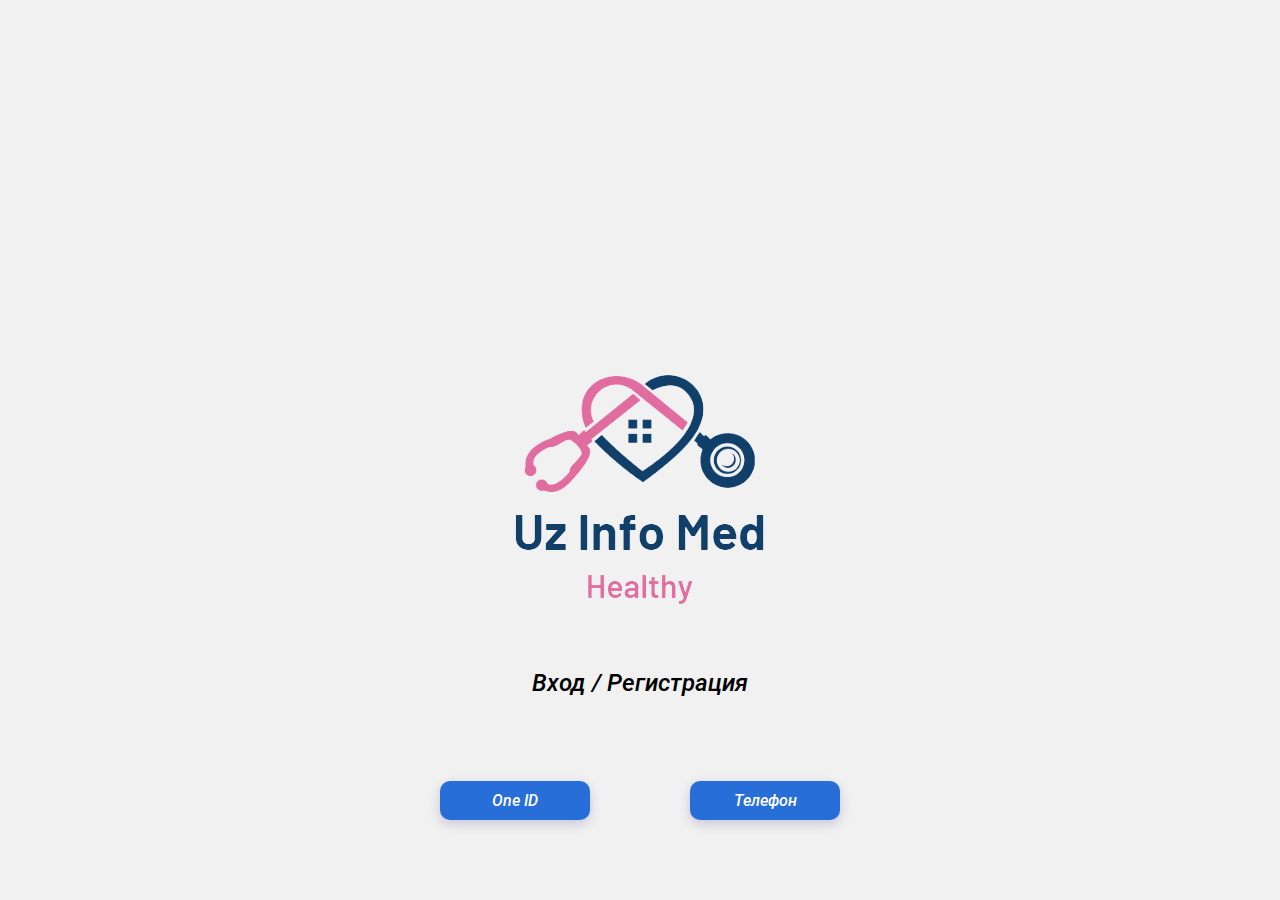
<file: index.html>
<!DOCTYPE html>
<html lang="ru">
<head>
    <meta charset="UTF-8">
    <meta http-equiv="X-UA-Compatible" content="IE=edge">
    <meta name="viewport" content="width=device-width, initial-scale=1.0">
    <title>UzInfoMed</title>
    <link rel="stylesheet" href="./css/style.css">
    <link rel="stylesheet" href="./css/media.css">
</head>
<body>
    <div class="container cntr">
        <img src="./img/logo-preview.png" alt="" class="logo">
        <p class="first-desc">Вход / Регистрация</p>
        <div class="links">
            <a href="https://id.egov.uz/" class="links__link">One ID</a>
            <a href="./pages/registration.html" class="links__link">Телефон</a>
        </div>
    </div>
</body>
</html>
</file>
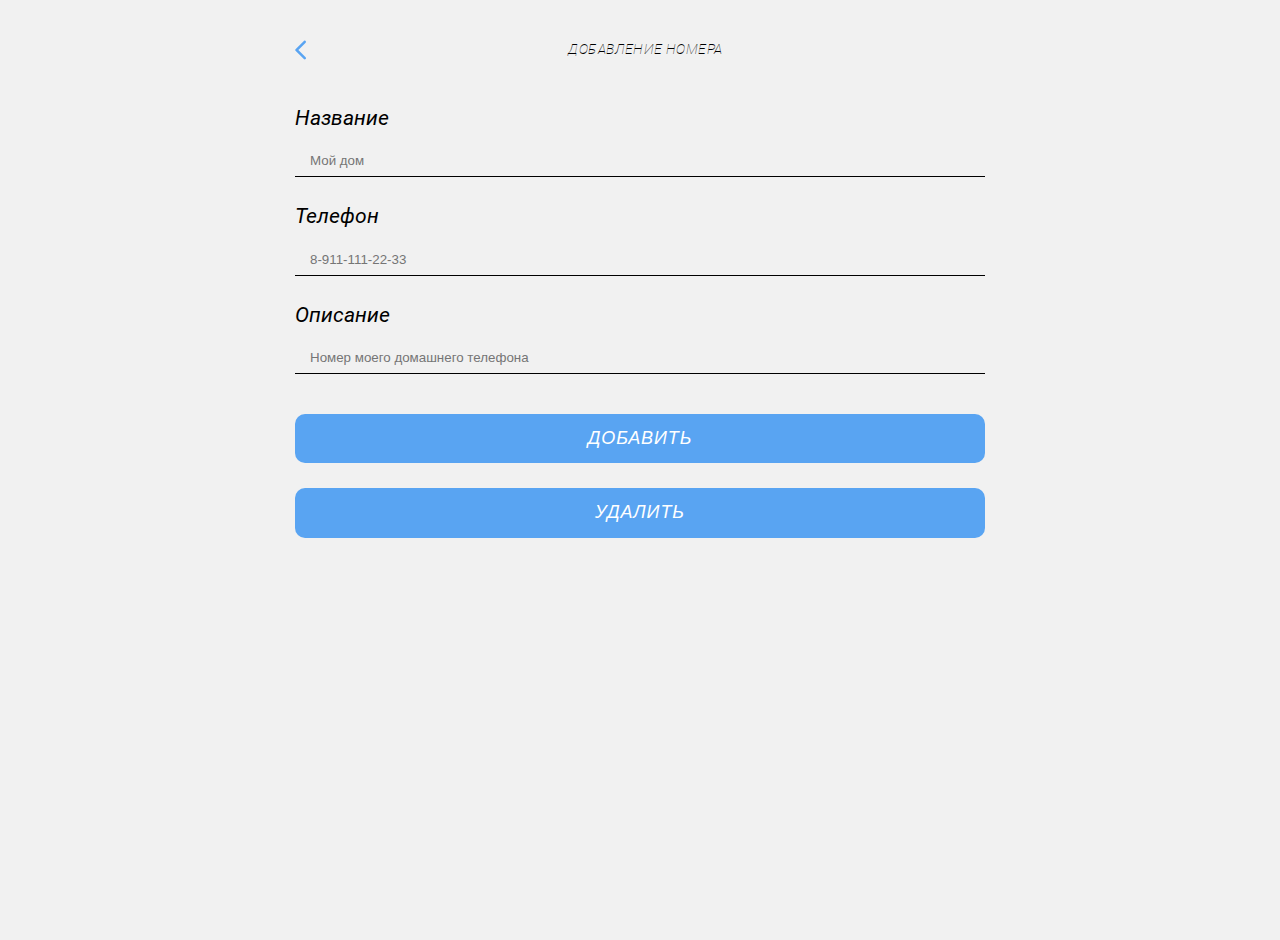
<file: pages/addNumber.html>
<!DOCTYPE html>
<html lang="ru">
<head>
    <meta charset="UTF-8">
    <meta http-equiv="X-UA-Compatible" content="IE=edge">
    <meta name="viewport" content="width=device-width, initial-scale=1.0">
    <title>Добавить номер</title>
    <link rel="stylesheet" href="../css/style.css">
    <link rel="stylesheet" href="../css/media.css">
</head>
<body>
    <header class="header">
        <div class="container">
            <a href="./emergencyList.html" class="back-link">
                <img src="../img/back.svg" alt="">
            </a>
            <h2 class="header__title">Добавление номера</h2>
        </div>
    </header>

    <main class="main">
        <div class="container">
            <form action="" class="add-num">
                <label for="" class="add-num__lab">
                    <span>Название</span>
                    <input type="text" class="add-num__input" placeholder="Мой дом">
                </label>
                <label for="" class="add-num__lab">
                    <span>Телефон</span>
                    <input type="tel" class="add-num__input" placeholder="8-911-111-22-33">
                </label>
                <label for="" class="add-num__lab">
                    <span>Описание</span>
                    <input type="text" class="add-num__input" placeholder="Номер моего домашнего телефона">
                </label>
    
                <button class="add-btn">Добавить</button>
                <button class="add-btn">Удалить</button>
            </form>
        </div>
    </main>
</body>
</html>
</file>
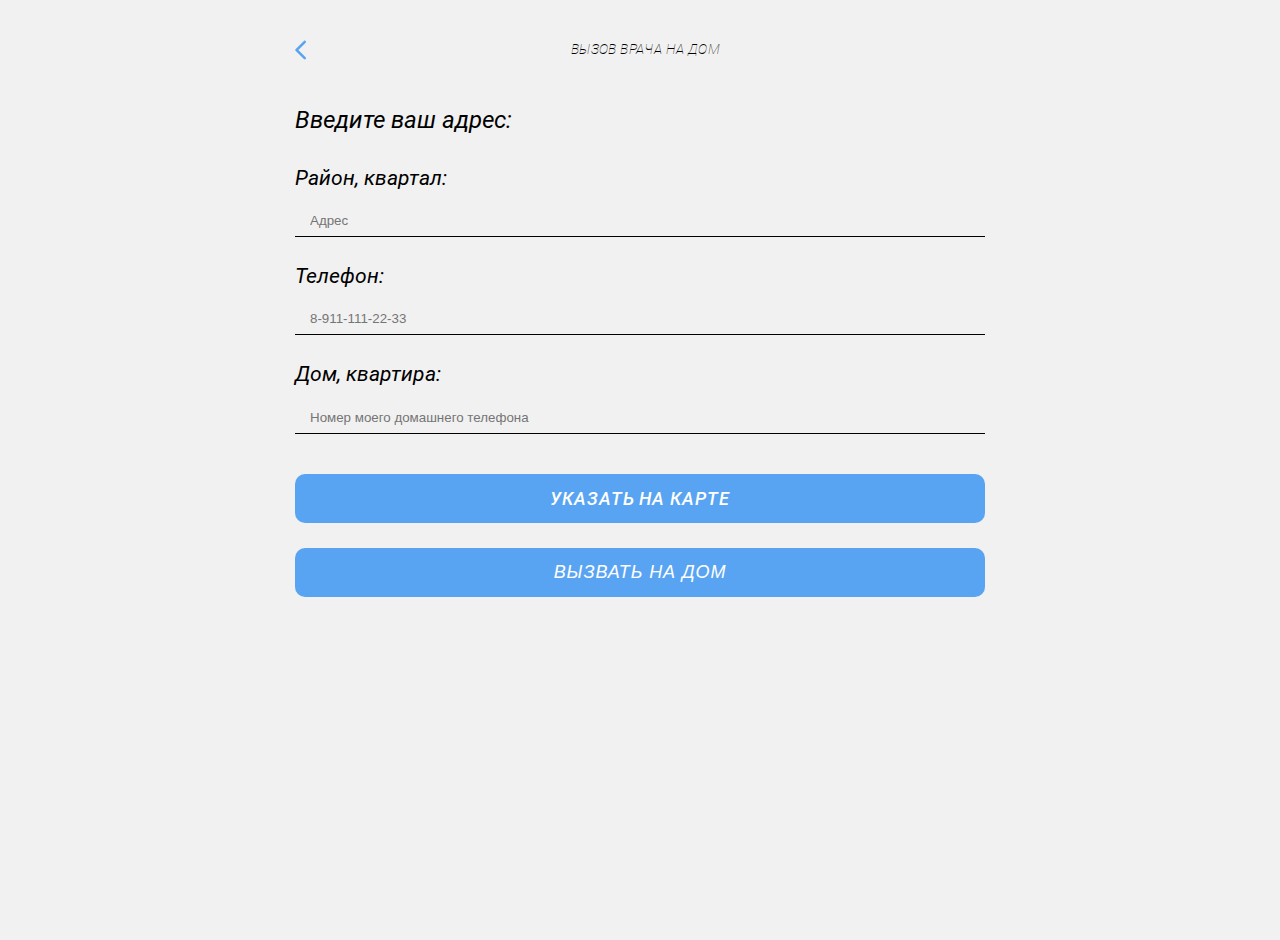
<file: pages/callDoc.html>
<!DOCTYPE html>
<html lang="ru">

<head>
    <meta charset="UTF-8">
    <meta http-equiv="X-UA-Compatible" content="IE=edge">
    <meta name="viewport" content="width=device-width, initial-scale=1.0">
    <title>Вызов врача</title>
    <link rel="stylesheet" href="../css/style.css">
    <link rel="stylesheet" href="../css/media.css">
</head>

<body>
    <header class="header">
        <div class="container">
            <a href="./main.html" class="back-link">
                <img src="../img/back.svg" alt="">
            </a>
            <h2 class="header__title">вызов врача на дом</h2>
        </div>
    </header>

    <main class="main">
        <div class="container">
            <h2 class="main-title">Введите ваш адрес:</h2>
            <form action="" class="add-num">
                <label for="" class="add-num__lab">
                    <span>Район, квартал:</span>
                    <input type="text" class="add-num__input" placeholder="Адрес">
                </label>
                <label for="" class="add-num__lab">
                    <span>Телефон:</span>
                    <input type="tel" class="add-num__input" placeholder="8-911-111-22-33">
                </label>
                <label for="" class="add-num__lab">
                    <span>Дом, квартира:</span>
                    <input type="text" class="add-num__input" placeholder="Номер моего домашнего телефона">
                </label>
    
                <a href="./location.html" class="add-btn">Указать на карте</a>
                <button class="add-btn">Вызвать на дом</button>
            </form>
        </div>
    </main>
</body>

</html>
</file>
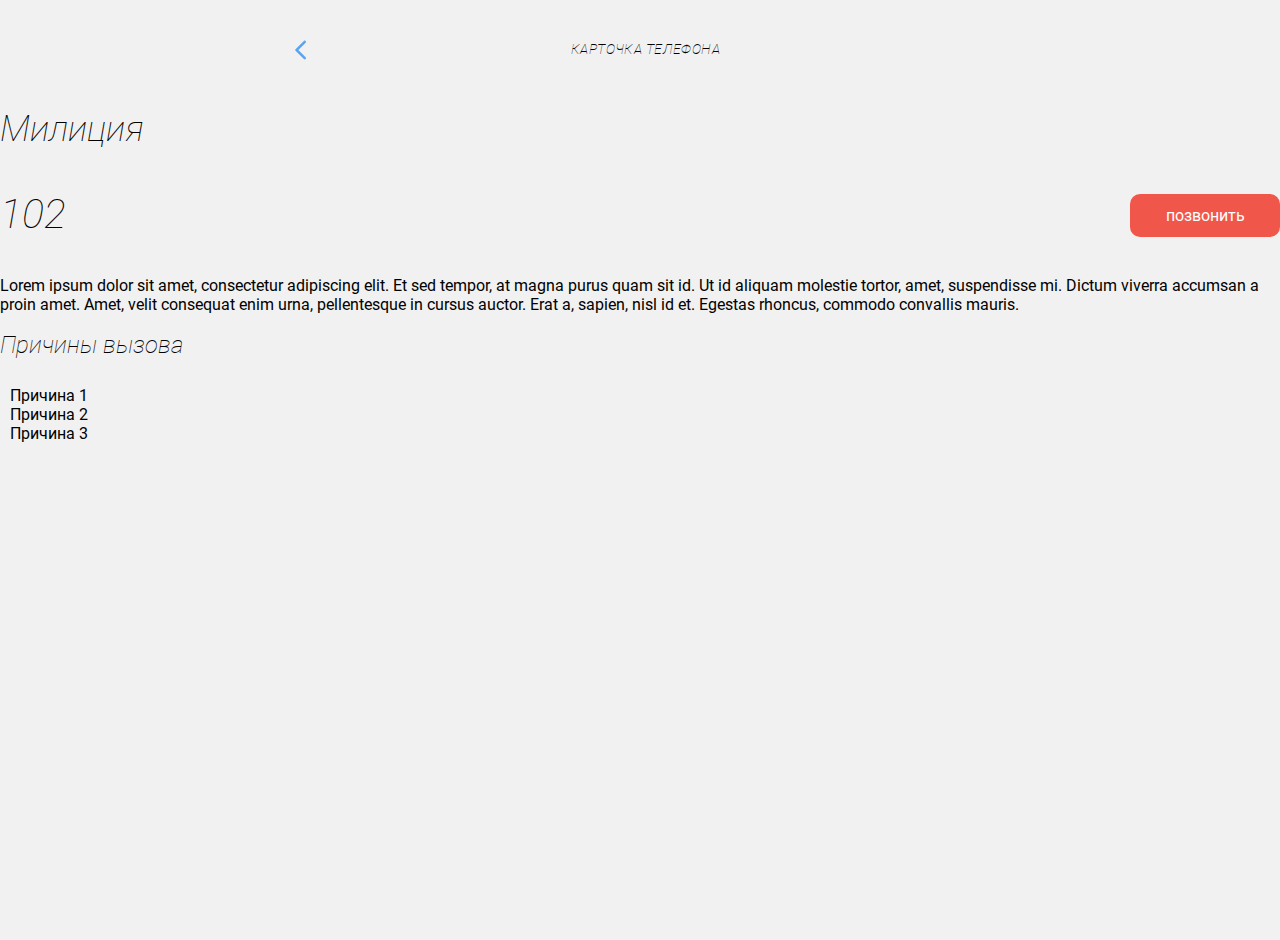
<file: pages/cop.html>
<!DOCTYPE html>
<html lang="ru">
<head>
    <meta charset="UTF-8">
    <meta http-equiv="X-UA-Compatible" content="IE=edge">
    <meta name="viewport" content="width=device-width, initial-scale=1.0">
    <title>Телефоны спец. служб</title>
    <link rel="stylesheet" href="../css/style.css">
    <link rel="stylesheet" href="../css/media.css">
</head>
<body>
    <header class="header">
        <div class="container">
            <a href="./emergencyList.html" class="back-link">
                <img src="../img/back.svg" alt="">
            </a>
            <h2 class="header__title">карточка телефона</h2>
        </div>
    </header>

    <main class="main">
        <h2 class="title">Милиция</h2>
        <div class="vizov">
            <span class="vizov__numb">102</span>
            <a href="tel:103" class="vizov__link">позвонить</a>
        </div>
        <p class="tel-desc">
            Lorem ipsum dolor sit amet, consectetur adipiscing elit. Et sed tempor, at magna purus quam sit id. Ut id aliquam molestie tortor, amet, suspendisse mi. Dictum viverra accumsan a proin amet. Amet, velit consequat enim urna, pellentesque in cursus auctor. Erat a, sapien, nisl id et. Egestas rhoncus, commodo convallis mauris.
        </p>
        <h3 class="reason">Причины вызова</h3>
        <ul class="reason-list">
            <li>Причина 1</li>
            <li>Причина 2</li>
            <li>Причина 3</li>
        </ul>
    </main>
</body>
</html>
</file>
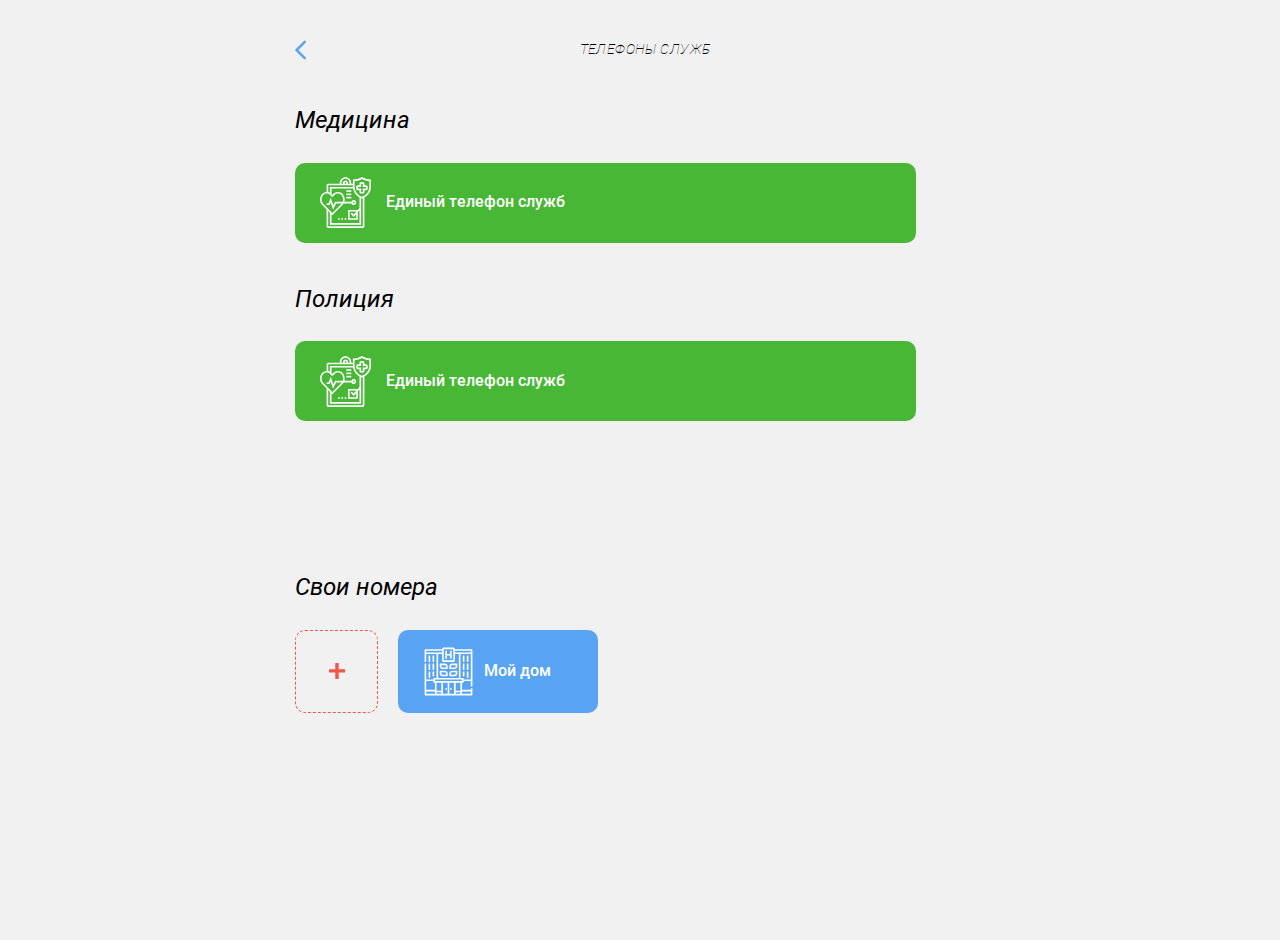
<file: pages/emergencyList.html>
<!DOCTYPE html>
<html lang="ru">

<head>
    <meta charset="UTF-8">
    <meta http-equiv="X-UA-Compatible" content="IE=edge">
    <meta name="viewport" content="width=device-width, initial-scale=1.0">
    <title>Номера спец. служб</title>
    <link rel="stylesheet" href="../css/style.css">
    <link rel="stylesheet" href="../css/media.css">
</head>

<body>
    <header class="header">
        <div class="container">
            <a href="./main.html" class="back-link">
                <img src="../img/back.svg" alt="">
            </a>
            <h2 class="header__title">телефоны служб</h2>
        </div>
    </header>

    <main class="main">
        <div class="container">
            <div class="em-cards">
                <div class="em-card">
                    <h3 class="em-card__title">Медицина</h3>
                    <a href="./med.html" class="em-link">
                        <img src="../img/medicine-icon.svg" alt="" class="em-img">
                        <h4 class="card__title">Единый телефон служб</h4>
                    </a>
                </div>
                <div class="em-card">
                    <h3 class="em-card__title">Полиция</h3>
                    <a href="./cop.html" class="em-link">
                        <img src="../img/medicine-icon.svg" alt="" class="em-img">
                        <h4 class="card__title">Единый телефон служб</h4>
                    </a>
                </div>
            </div>
        </div>
    </main>

    <footer class="footer">
        <div class="container">
            <h3 class="footer__title">Свои номера</h3>
            <div class="numbers">
                <a href="./addNumber.html" class="add">
                    <img src="../img/+.svg" alt="">
                </a>
                <a href="#" class="home">
                    <img src="../img/house-icon.svg" alt="" class="myhome">
                    <span>Мой дом</span>
                </a>
            </div>
        </div>
    </footer>
</body>

</html>
</file>
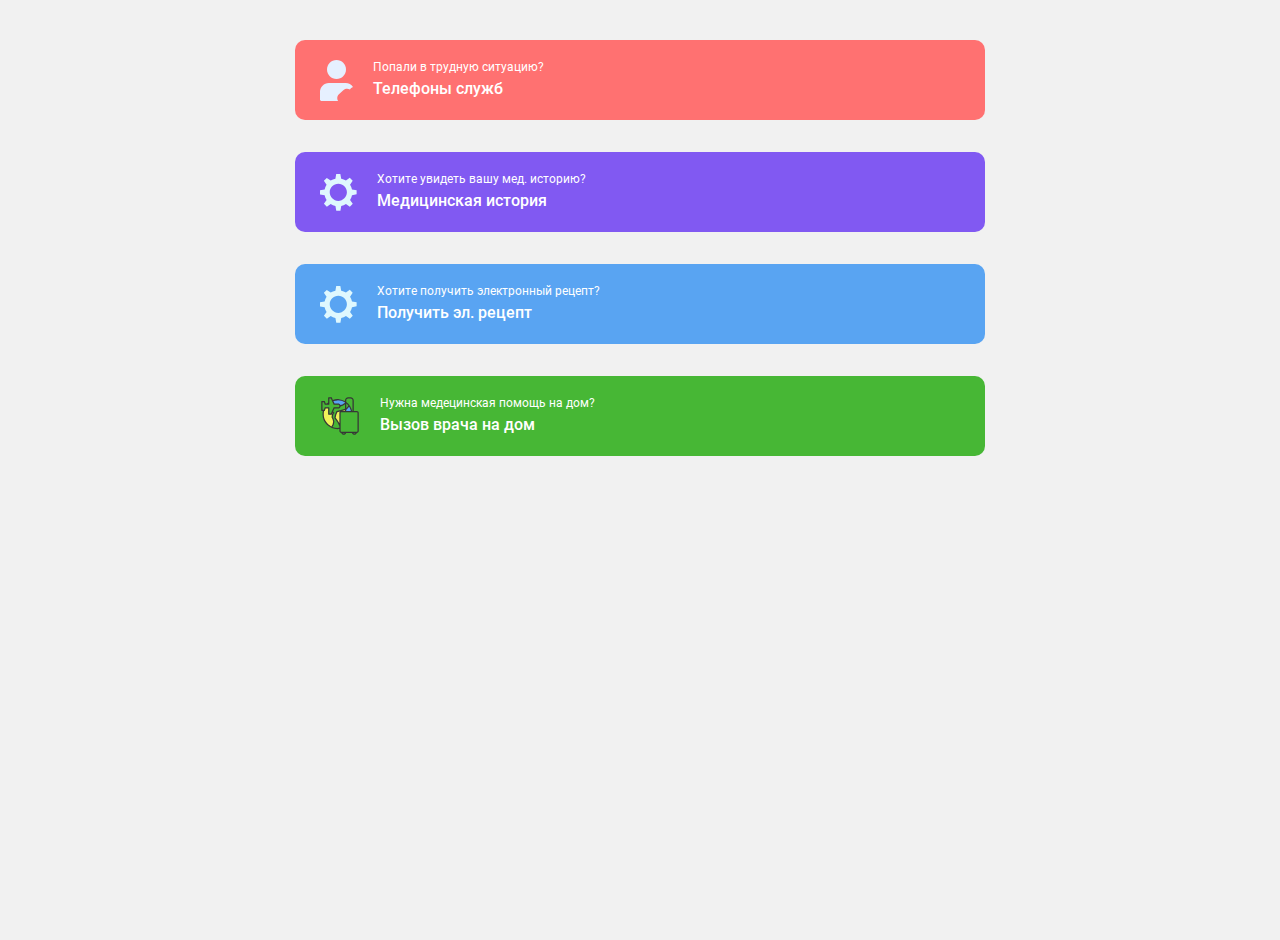
<file: pages/main.html>
<!DOCTYPE html>
<html lang="ru">
<head>
    <meta charset="UTF-8">
    <meta http-equiv="X-UA-Compatible" content="IE=edge">
    <meta name="viewport" content="width=device-width, initial-scale=1.0">
    <title>Главная</title>
    <link rel="stylesheet" href="../css/style.css">
    <link rel="stylesheet" href="../css/media.css">
</head>
<body>
    <main class="main">
        <div class="container">
            <div class="cards">
                <a href="./emergencyList.html" class="card emergency">
                    <img src="../img/icon-1.svg" alt="" class="card-icon">
                    <div class="card__info">
                        <p class="card__desc">Попали в трудную ситуацию?</p>
                        <h2 class="card__title">Телефоны служб</h2>
                    </div>
                    <div class="icon-menu"></div>
                </a>
                <a href="./medHistory.html" class="card med-history">
                    <img src="../img/icon-3.svg" alt="" class="card-icon">
                    <div class="card__info">
                        <p class="card__desc">Хотите увидеть вашу мед. историю?</p>
                        <h2 class="card__title">Медицинская история</h2>
                    </div>
                    <div class="icon-menu"></div>
                </a>
                <a href="./prescription.html" class="card prescription">
                    <img src="../img/icon-3.svg" alt="" class="card-icon">
                    <div class="card__info">
                        <p class="card__desc">Хотите получить электронный рецепт?</p>
                        <h2 class="card__title">Получить эл. рецепт</h2>
                    </div>
                    <div class="icon-menu"></div>
                </a>
                <a href="./callDoc.html" class="card call-doc">
                    <img src="../img/icon-4.svg" alt="" class="card-icon">
                    <div class="card__info">
                        <p class="card__desc">Нужна медецинская помощь на дом?</p>
                        <h2 class="card__title">Вызов врача на дом</h2>
                    </div>
                    <div class="icon-menu"></div>
                </a>
            </div>
        </div>
    </main>
</body>
</html>
</file>
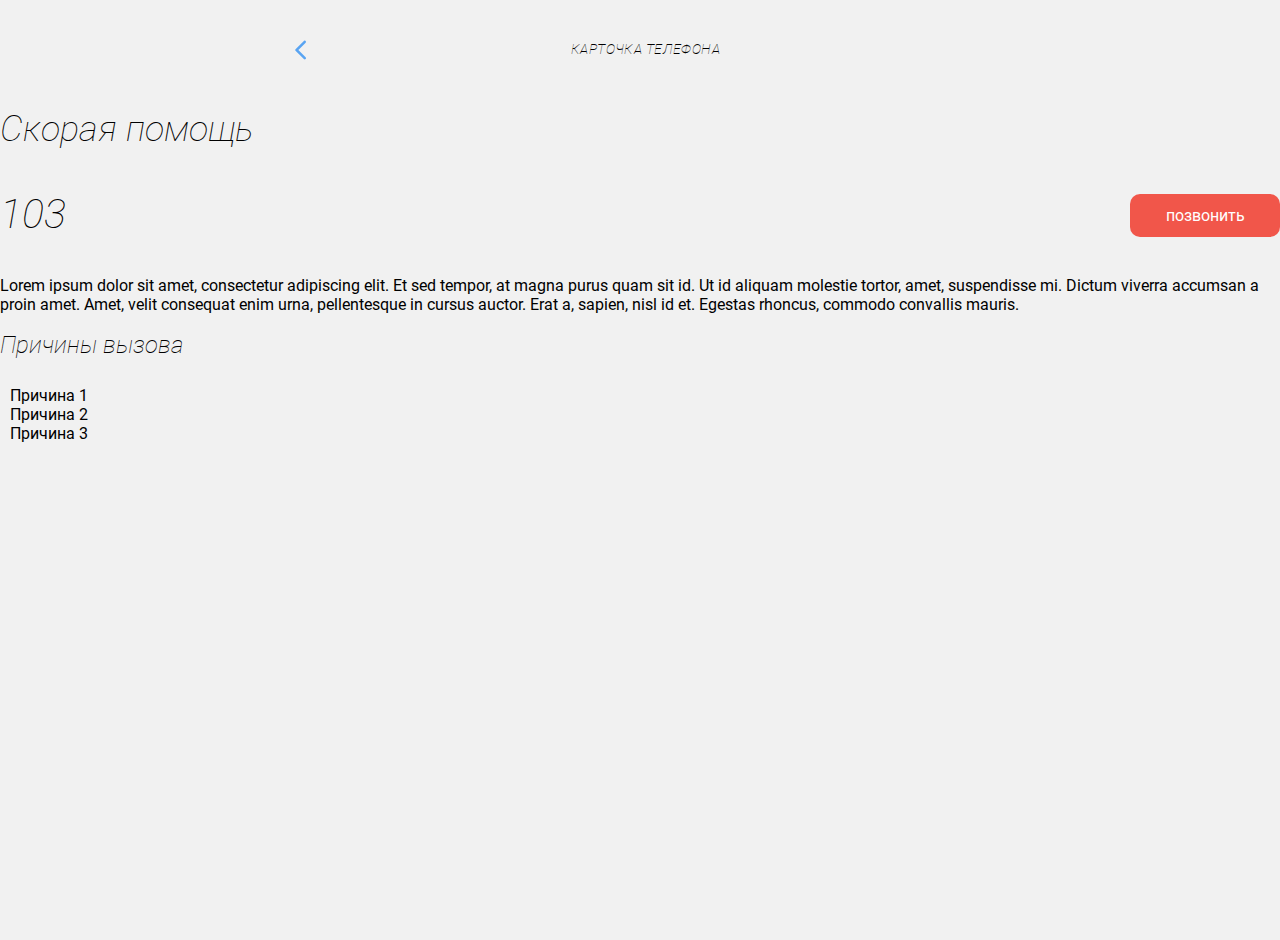
<file: pages/med.html>
<!DOCTYPE html>
<html lang="ru">
<head>
    <meta charset="UTF-8">
    <meta http-equiv="X-UA-Compatible" content="IE=edge">
    <meta name="viewport" content="width=device-width, initial-scale=1.0">
    <title>Телефоны спец. служб</title>
    <link rel="stylesheet" href="../css/style.css">
    <link rel="stylesheet" href="../css/media.css">
</head>
<body>
    <header class="header">
        <div class="container">
            <a href="./emergencyList.html" class="back-link">
                <img src="../img/back.svg" alt="">
            </a>
            <h2 class="header__title">карточка телефона</h2>
        </div>
    </header>

    <main class="main">
        <h2 class="title">Скорая помощь</h2>
        <div class="vizov">
            <span class="vizov__numb">103</span>
            <a href="tel:103" class="vizov__link">позвонить</a>
        </div>
        <p class="tel-desc">
            Lorem ipsum dolor sit amet, consectetur adipiscing elit. Et sed tempor, at magna purus quam sit id. Ut id aliquam molestie tortor, amet, suspendisse mi. Dictum viverra accumsan a proin amet. Amet, velit consequat enim urna, pellentesque in cursus auctor. Erat a, sapien, nisl id et. Egestas rhoncus, commodo convallis mauris.
        </p>
        <h3 class="reason">Причины вызова</h3>
        <ul class="reason-list">
            <li>Причина 1</li>
            <li>Причина 2</li>
            <li>Причина 3</li>
        </ul>
    </main>
</body>
</html>
</file>
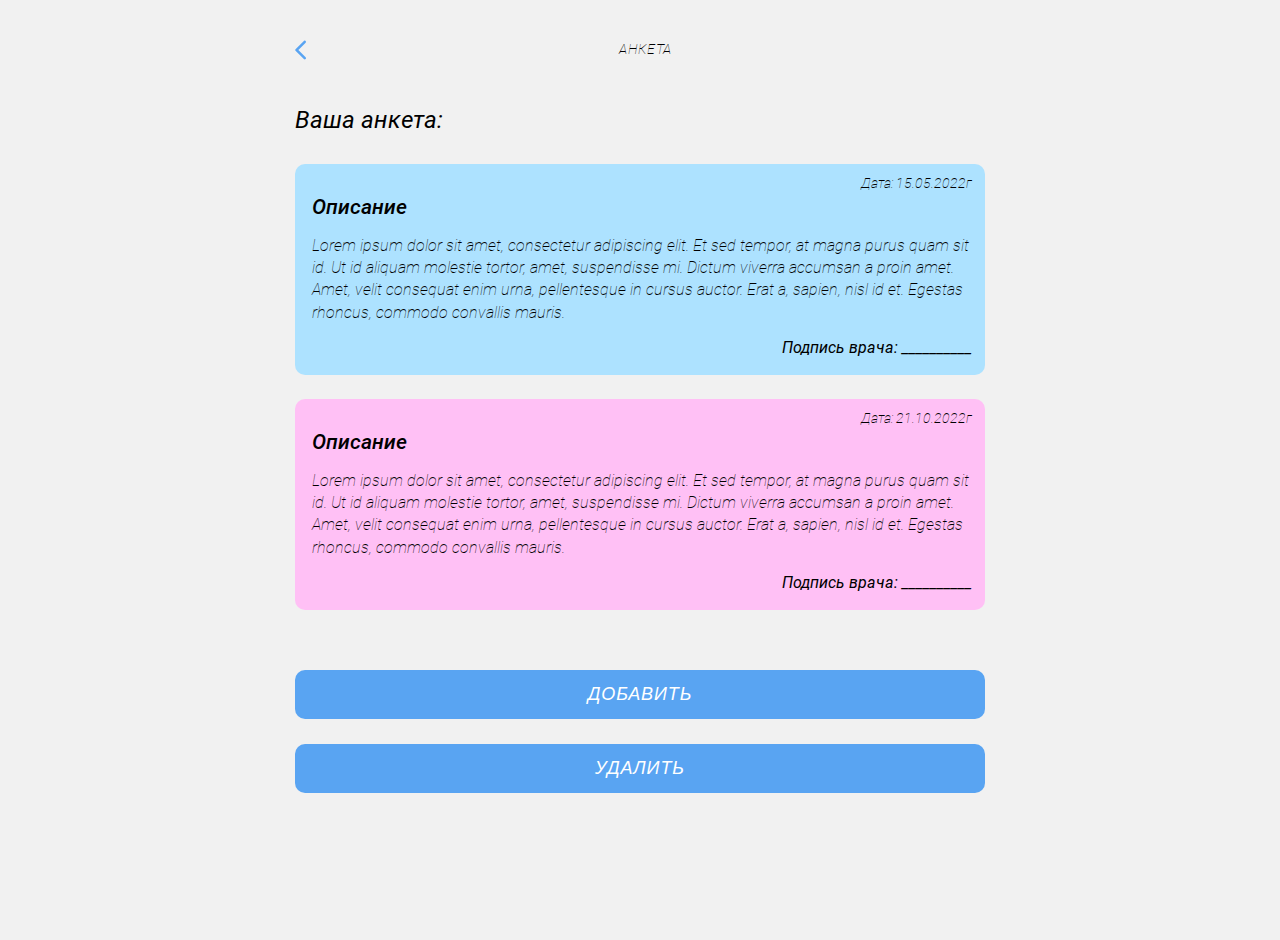
<file: pages/medHistory.html>
<!DOCTYPE html>
<html lang="ru">

<head>
    <meta charset="UTF-8">
    <meta http-equiv="X-UA-Compatible" content="IE=edge">
    <meta name="viewport" content="width=device-width, initial-scale=1.0">
    <title>Анкета</title>
    <link rel="stylesheet" href="../css/style.css">
    <link rel="stylesheet" href="../css/media.css">
</head>

<body>
    <header class="header">
        <div class="container">
            <a href="./main.html" class="back-link">
                <img src="../img/back.svg" alt="">
            </a>
            <h2 class="header__title">анкета</h2>
        </div>
    </header>

    <main class="main">
        <div class="container">
            <h2 class="main-title">Ваша анкета:</h2>

            <div class="med-cards">
                <div class="med-card color1">
                    <span class="date">Дата: 15.05.2022г</span>
                    <h3 class="med-card__title">Описание </h3>
                    <p class="med-card__desc">Lorem ipsum dolor sit amet, consectetur adipiscing elit. Et sed tempor, at
                        magna purus quam sit id. Ut id aliquam molestie tortor, amet, suspendisse mi. Dictum viverra
                        accumsan a proin amet. Amet, velit consequat enim urna, pellentesque in cursus auctor. Erat a,
                        sapien, nisl id et. Egestas rhoncus, commodo convallis mauris. </p>
                    <span class="podpis">Подпись врача: __________</span>
                </div>
                <div class="med-card color2">
                    <span class="date">Дата: 21.10.2022г</span>
                    <h3 class="med-card__title">Описание </h3>
                    <p class="med-card__desc">Lorem ipsum dolor sit amet, consectetur adipiscing elit. Et sed tempor, at
                        magna purus quam sit id. Ut id aliquam molestie tortor, amet, suspendisse mi. Dictum viverra
                        accumsan a proin amet. Amet, velit consequat enim urna, pellentesque in cursus auctor. Erat a,
                        sapien, nisl id et. Egestas rhoncus, commodo convallis mauris. </p>
                    <span class="podpis">Подпись врача: __________</span>
                </div>
            </div>
            <button class="add-btn">Добавить</button>
            <button class="add-btn">Удалить</button>
        </div>
    </main>
</body>

</html>
</file>
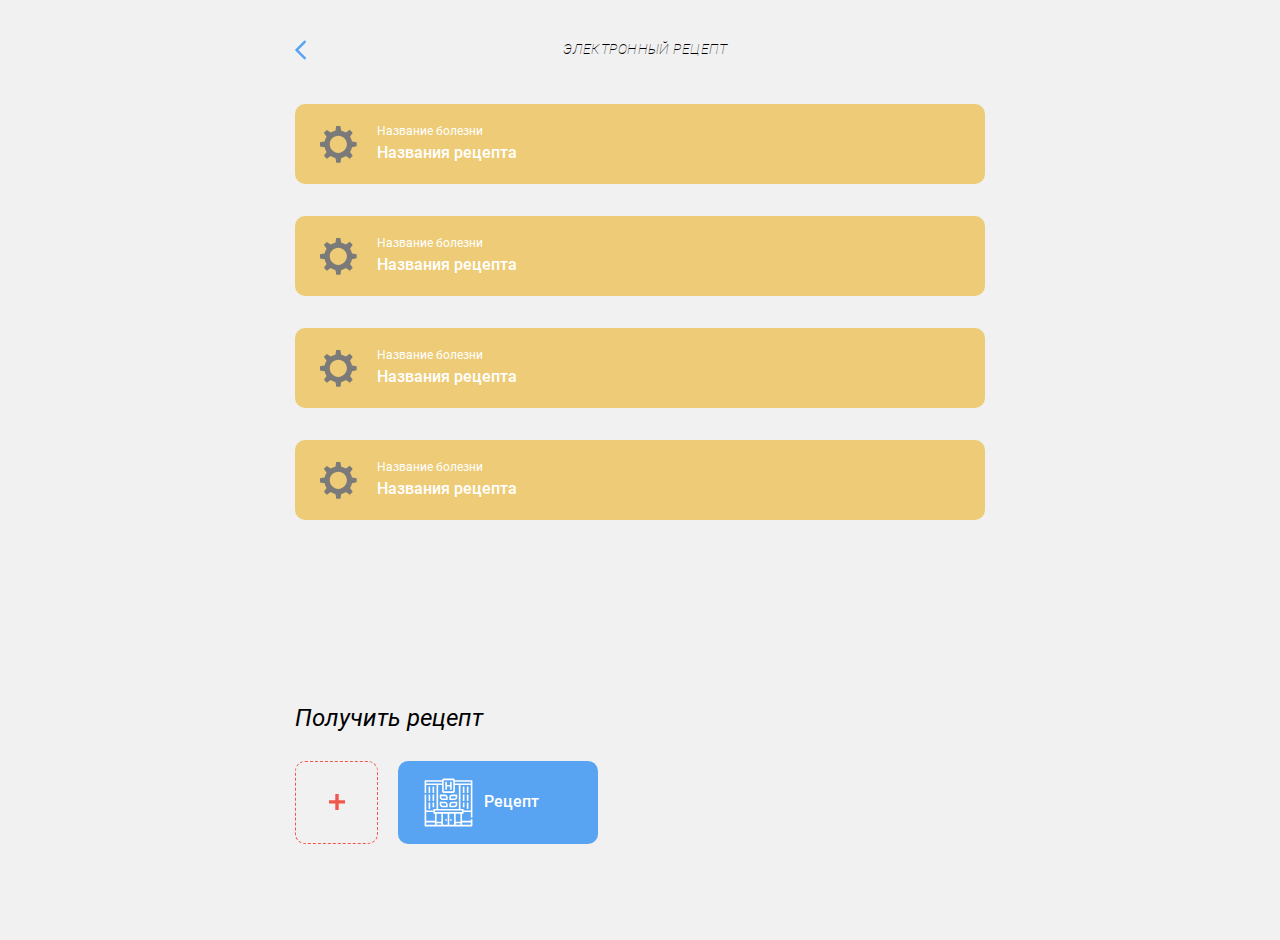
<file: pages/prescription.html>
<!DOCTYPE html>
<html lang="ru">
<head>
    <meta charset="UTF-8">
    <meta http-equiv="X-UA-Compatible" content="IE=edge">
    <meta name="viewport" content="width=device-width, initial-scale=1.0">
    <title>Электронный рецепт</title>
    <link rel="stylesheet" href="../css/style.css">
    <link rel="stylesheet" href="../css/media.css">
</head>
<body>
    <header class="header">
        <div class="container">
            <a href="./main.html" class="back-link">
                <img src="../img/back.svg" alt="">
            </a>
            <h2 class="header__title">Электронный рецепт</h2>
        </div>
    </header>

    <main class="main">
        <div class="container">
            <div class="cards">
                <a href="#" class="card recept">
                    <img src="../img/icon-5.svg" alt="" class="card-icon">
                    <div class="card__info">
                        <p class="card__desc">Название болезни</p>
                        <h2 class="card__title">Названия рецепта</h2>
                    </div>
                </a>
                <a href="#" class="card recept">
                    <img src="../img/icon-5.svg" alt="" class="card-icon">
                    <div class="card__info">
                        <p class="card__desc">Название болезни</p>
                        <h2 class="card__title">Названия рецепта</h2>
                    </div>
                </a>
                <a href="#" class="card recept">
                    <img src="../img/icon-5.svg" alt="" class="card-icon">
                    <div class="card__info">
                        <p class="card__desc">Название болезни</p>
                        <h2 class="card__title">Названия рецепта</h2>
                    </div>
                </a>
                <a href="#" class="card recept">
                    <img src="../img/icon-5.svg" alt="" class="card-icon">
                    <div class="card__info">
                        <p class="card__desc">Название болезни</p>
                        <h2 class="card__title">Названия рецепта</h2>
                    </div>
                </a>
            </div>
        </div>
    </main>
    <footer class="footer">
        <div class="container">
            <h3 class="footer__title">Получить рецепт</h3>
            <div class="numbers">
                <a href="./addNumber.html" class="add">
                    <img src="../img/+.svg" alt="">
                </a>
                <a href="#" class="home">
                    <img src="../img/house-icon.svg" alt="" class="myhome">
                    <span>Рецепт</span>
                </a>
            </div>
        </div>
    </footer>
</body>
</html>
</file>
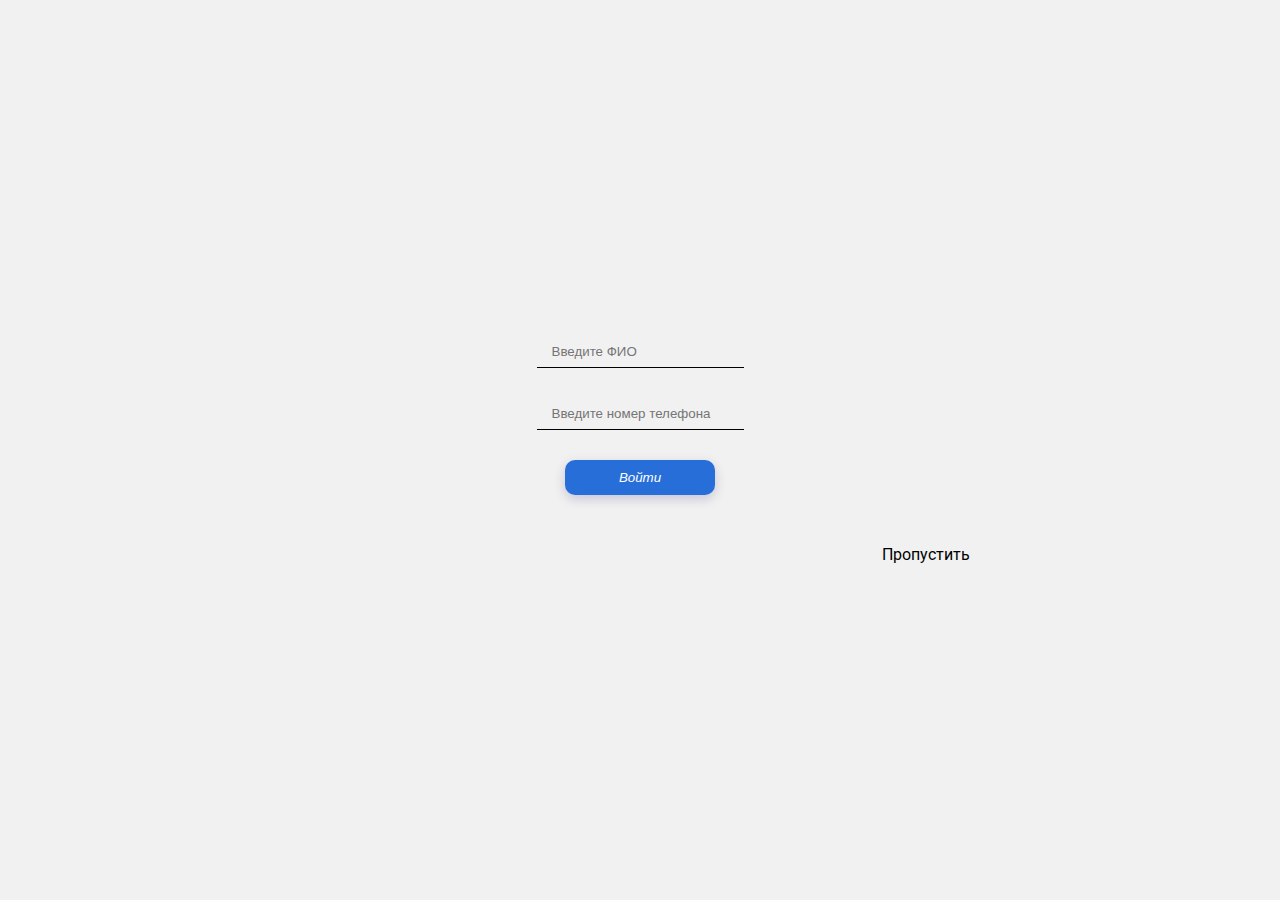
<file: pages/registration.html>
<!DOCTYPE html>
<html lang="ru">
<head>
    <meta charset="UTF-8">
    <meta http-equiv="X-UA-Compatible" content="IE=edge">
    <meta name="viewport" content="width=device-width, initial-scale=1.0">
    <title>UzInfoMed - регистрация</title>
    <link rel="stylesheet" href="../css/style.css">
    <link rel="stylesheet" href="../css/media.css">
</head>
<body>
    <div class="container reg">
        <form action="" class="reg-form">
            <label for=""><input type="text" placeholder="Введите ФИО"></label>
            <label for=""><input type="tel" placeholder="Введите номер телефона"></label>
            <button type="submit">Войти</button>
        </form>
        <a href="./main.html" class="skip">Пропустить</a>
    </div>
</body>
</html>
</file>
<file: css/style.css>
@font-face {
    font-family: "Roboto";
    src: url(../fonts/Roboto-Regular.ttf);
    font-weight: 400
}

@font-face {
    font-family: "Roboto";
    src: url(../fonts/Roboto-Bold.ttf);
    font-weight: 700
}

@font-face {
    font-family: "Roboto";
    src: url(../fonts/Roboto-Medium.ttf);
    font-weight: 500
}

@font-face {
    font-family: "Roboto";
    src: url(../fonts/Roboto-Italic.ttf);
    font-weight: 400;
    font-style: italic;
}

@font-face {
    font-family: "Roboto";
    src: url(../fonts/Roboto-MediumItalic.ttf);
    font-weight: 500;
    font-style: italic;
}

@font-face {
    font-family: "Roboto";
    src: url(../fonts/Roboto-ThinItalic.ttf);
    font-weight: 200;
    font-style: italic;
}

@font-face {
    font-family: "fontawesome";
    src: url(../fonts/fontawesome-regular.ttf);
    font-weight: 400
}

@font-face {
    font-family: "fontawesome";
    src: url(../fonts/fontawesome-light.ttf);
    font-weight: 300
}

* {
    padding: 0;
    margin: 0;
    box-sizing: border-box
}

a {
    text-decoration: none;
    color: inherit
}

ul {
    list-style: none
}

body {
    font-family: "Roboto";
    background: #f1f1f1;
    color: #000;
    min-height: 100vh;
}

.container {
    max-width: 720px;
    width: 100%;
    margin-left: auto;
    margin-right: auto;
    padding-left: 15px;
    padding-right: 15px;
}

::before {
    font-family: "fontawesome"
}

.icon-back::before {
    content: "/f053";
    font-size: 19px
}

.icon-plus::before {
    content: "/f067";
    font-size: 18px
}

.cntr {
    display: flex;
    flex-direction: column;
    align-items: center;
    justify-content: flex-end;
    height: 100vh;
    padding-bottom: 80px;
}

.header .container {
    display: flex;
}

.first-desc {
    color: #000;
    font-style: italic;
    font-weight: 500;
    font-size: 24px;
    line-height: 140%;
    margin-top: 52px;
    margin-bottom: 80px;
}

.links {
    width: 400px;
    display: flex;
    justify-content: space-between;
}

.links__link {
    display: block;
    max-width: 150px;
    width: 100%;
    padding: 10px 15px;
    color: white;
    background: #276ED8;
    box-shadow: 0px 4px 12px rgba(41, 24, 111, 0.2);
    border-radius: 10px;
    text-align: center;
    font-style: italic;
    font-weight: 500;
}

.reg {
    display: flex;
    flex-direction: column;
    align-items: center;
    justify-content: center;
    height: 100vh;
}

.reg-form {
    display: flex;
    flex-direction: column;
    align-items: center;
    justify-content: center;
}

.reg-form input {
    border: none;
    outline: none;
    padding: 8px 15px;
    margin-bottom: 30px;
    background: none;
    border-bottom: 1px solid #000;
}

.reg-form button {
    max-width: 150px;
    width: 100%;
    padding: 10px 15px;
    color: white;
    background: #276ED8;
    box-shadow: 0px 4px 12px rgba(41, 24, 111, 0.2);
    border-radius: 10px;
    text-align: center;
    font-style: italic;
    font-weight: 500;
    border: none;
    outline: none;
    margin-bottom: 50px;
}

.skip {
    display: inline-block;
    align-self: flex-end;
    margin-right: 15px;
}

.main {
    margin-top: 40px;
}

.cards {
    display: flex;
    flex-direction: column;
}

.card {
    width: 100%;
    padding: 10px 25px;
    border-radius: 10px;
    margin-bottom: 32px;
    display: flex;
    align-items: center;
    min-height: 80px;
}

.emergency {
    background: #FF7171;
}

.med-history {
    background: #8159F2;
}

.prescription {
    background: #59A4F2;
}

.call-doc {
    background: rgba(23, 166, 0, 0.78);
}

.card__desc {
    font-weight: 400;
    font-size: 12px;
    line-height: 140%;
    color: #FFFFFF;
    margin-bottom: 2px;
}

.card__title {
    font-weight: 500;
    font-size: 16px;
    line-height: 140%;
    color: #FFFFFF;
}

.card-icon {
    margin-right: 20px;
}

.em-card {
    margin-bottom: 40px;
}

.em-card__title {
    font-style: italic;
    font-weight: 400;
    font-size: 24px;
    line-height: 140%;
    margin-bottom: 25px;
}

.header {
    margin-top: 40px;
    display: flex;
    align-items: center;
}

.header__title {
    font-style: italic;
    font-weight: 300;
    font-size: 14px;
    line-height: 140%;
    margin: 0 auto;
    letter-spacing: 0.03em;
    text-transform: uppercase;
}

.em-link {
    width: 90%;
    padding: 10px 25px;
    border-radius: 10px;
    margin-bottom: 32px;
    display: flex;
    align-items: center;
    min-height: 80px;
    background: rgba(23, 166, 0, 0.78);
}

.em-img {
    margin-right: 15px;
}

.footer {
    margin-top: 150px;
    padding-bottom: 20px;
}

.footer__title {
    font-style: italic;
    font-weight: 400;
    font-size: 24px;
    line-height: 140%;
    margin-bottom: 25px;
}

.numbers {
    display: flex;
}

.add {
    width: 83px;
    height: 83px;
    display: inline-block;
    margin-right: 20px;
    display: flex;
    align-items: center;
    justify-content: center;
    border: 1px dashed #F1564A;
    border-radius: 10px;
}

.home {
    width: 200px;
    padding: 10px 25px;
    border-radius: 10px;
    display: flex;
    align-items: center;
    min-height: 80px;
    background: #59A4F2;
}

.home span {
    font-weight: 500;
    line-height: 140%;
    color: #FFFFFF;
    margin-left: 10px;
}

.title {
    font-style: italic;
    font-weight: 100;
    font-size: 36px;
    line-height: 140%;
    margin-bottom: 32px;
}

.vizov {
    display: flex;
    justify-content: space-between;
    align-items: center;
    margin-bottom: 32px;
}

.vizov__numb {
    font-style: italic;
    font-weight: 100;
    font-size: 41px;
    line-height: 140%;
}

.vizov__link {
    text-align: center;
    width: 150px;
    padding: 12px;
    background: #F1564A;
    border-radius: 10px;
    color: white;
}

.tel-desc {
    margin-bottom: 15px;
}

.reason {
    font-style: italic;
    font-weight: 300;
    font-size: 24px;
    line-height: 140%;
    margin-bottom: 24px;
}

.reason-list {
    list-style: disc;
    margin-left: 10px;
}

.add-num {
    display: flex;
    flex-direction: column;
}

.add-num__lab {
    display: flex;
    flex-direction: column;
    margin-bottom: 25px;
}

.add-num__lab:last-of-type {
    margin-bottom: 40px;
}

.add-num__lab span {
    font-style: italic;
    font-weight: 400;
    font-size: 21px;
    line-height: 140%;
    margin-bottom: 12px;
}

.add-num__input {
    border: none;
    outline: none;
    padding: 8px 15px;
    background: none;
    border-bottom: 1px solid #000;
}

.add-btn {
    width: 100%;
    padding: 12px;
    background: #59A4F2;
    border-radius: 10px;
    text-align: center;
    margin-bottom: 25px;
    border: none;
    outline: none;
    font-style: italic;
    font-weight: 500;
    font-size: 18px;
    line-height: 140%;
    letter-spacing: 0.05em;
    text-transform: uppercase;
    color: white;
}

.main-title {
    font-style: italic;
    font-weight: 400;
    font-size: 24px;
    line-height: 140%;
    margin-bottom: 26px;
}

.loc {
    width: 100%;
    height: 90vh;
}

.recept {
    background: rgba(237, 198, 97, 0.85);
}

.color1 {
    background: #ADE2FF;
}

.color2 {
    background: #FFC0F5;
}

.med-card {
    width: 100%;
    border-radius: 10px;
    display: flex;
    flex-direction: column;
    padding: 10px 13px 15px 17px;
    margin-bottom: 24px;
}

.med-card:last-of-type {
    margin-bottom: 60px;
}

.date {
    color: #000;
    align-self: flex-end;
    font-style: italic;
    font-weight: 300;
    font-size: 14px;
    line-height: 140%;
}

.med-card__title {
    font-style: italic;
    font-weight: 500;
    font-size: 21px;
    line-height: 140%;
    margin-bottom: 12px;
}

.med-card__desc {
    font-style: italic;
    font-weight: 300;
    font-size: 16px;
    line-height: 140%;
    margin-bottom: 13px;
}

.podpis {
    color: #000;
    align-self: flex-end;
    font-style: italic;
    font-weight: 400;
    font-size: 16px;
    line-height: 140%;
}
</file>
<file: css/media.css>
@media(max-width: 768px) {
    .container {
        max-width: 576px
    }
}

@media(max-width: 576px) {
    .container {
        width: 100%;
    }

    .first-desc {
        font-size: 18px;
    }

    .links {
        width: 100%;
    }
    
    .cntr {
        padding-bottom: 60px;
    }

    .em-link {
        width: 100%;
    }
}
</file>
